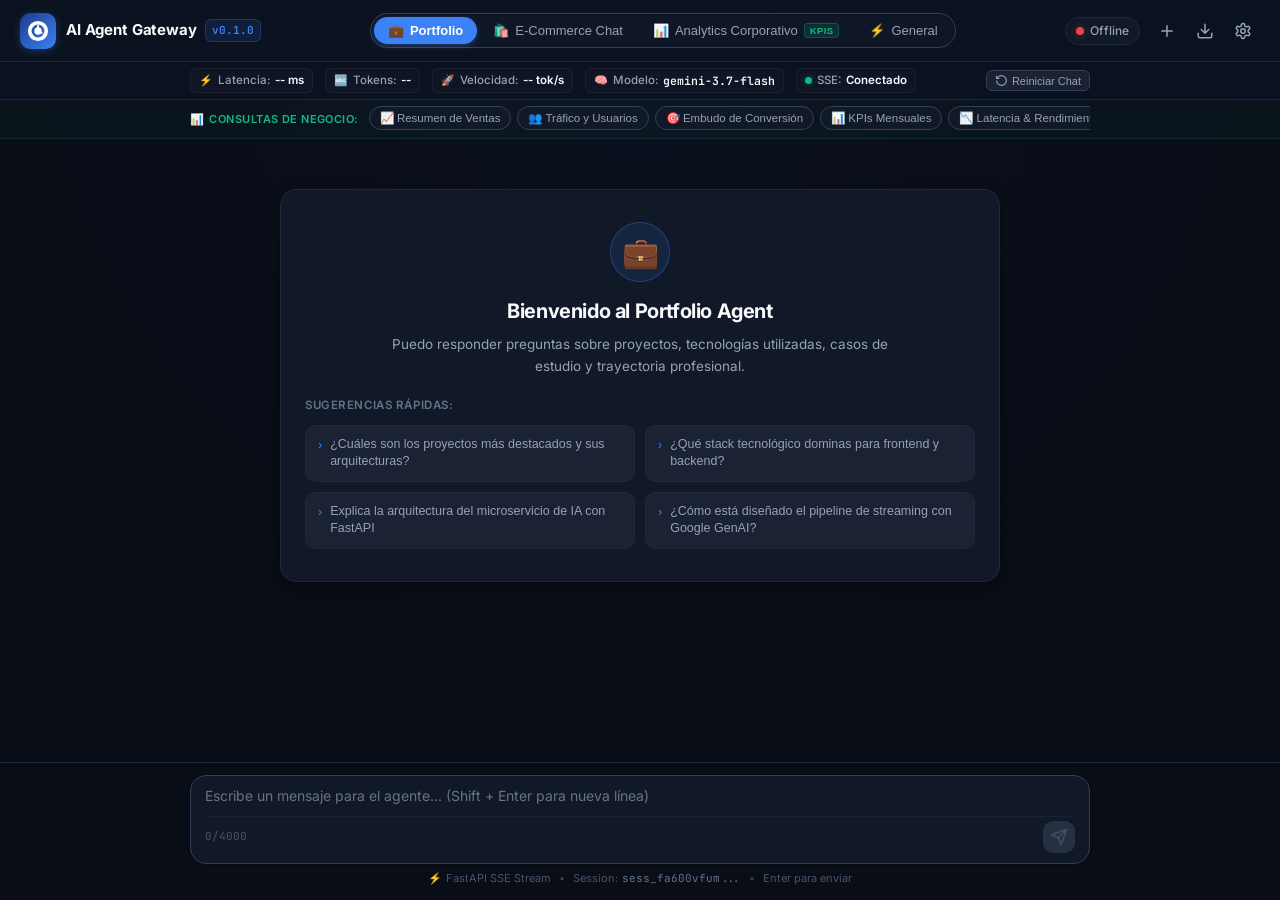
<file: frontend/index.html>
<!DOCTYPE html>
<html lang="es">
<head>
  <meta charset="UTF-8">
  <meta name="viewport" content="width=device-width, initial-scale=1.0">
  <meta name="description" content="Interfaz moderna para el Chatbot de IA y Gateway Multi-Agente con streaming en tiempo real y módulo de Analytics Corporativo.">
  <title>AI Agent Gateway | Chatbot & Analytics</title>
  
  <!-- Google Fonts: Inter & JetBrains Mono -->
  <link rel="preconnect" href="https://fonts.googleapis.com">
  <link rel="preconnect" href="https://fonts.gstatic.com" crossorigin>
  <link href="https://fonts.googleapis.com/css2?family=Inter:wght@300;400;500;600;700&family=JetBrains+Mono:wght@400;500;600&display=swap" rel="stylesheet">
  
  <!-- Main Stylesheet -->
  <link rel="stylesheet" href="styles.css">
</head>
<body>
  <div class="app-container" id="app">
    
    <!-- Top Navigation Header with Tabs -->
    <header class="app-header" id="app-header">
      <div class="header-left">
        <div class="brand">
          <div class="brand-icon">
            <svg viewBox="0 0 24 24" width="22" height="22" fill="none" stroke="currentColor" stroke-width="2" stroke-linecap="round" stroke-linejoin="round">
              <path d="M12 2a10 10 0 1 0 10 10A10 10 0 0 0 12 2zm0 18a8 8 0 1 1 8-8 8 8 0 0 1-8 8z"/>
              <path d="M12 6v6l4 2"/>
              <circle cx="12" cy="12" r="3" fill="currentColor"/>
            </svg>
          </div>
          <div class="brand-info">
            <h1 class="brand-title">AI Agent Gateway</h1>
            <span class="brand-badge" id="service-version">v0.1.0</span>
          </div>
        </div>
      </div>

      <!-- Center: Dedicated Navigation Tabs for Specialized Chats -->
      <div class="header-center">
        <nav class="nav-tabs" id="nav-tabs" role="tablist" aria-label="Selector de Agentes y Chats">
          <button type="button" class="nav-tab active" data-agent="portfolio" role="tab" aria-selected="true" id="tab-portfolio">
            <span class="nav-tab-icon">💼</span>
            <span class="nav-tab-text">Portfolio</span>
          </button>
          
          <button type="button" class="nav-tab" data-agent="ecommerce" role="tab" aria-selected="false" id="tab-ecommerce">
            <span class="nav-tab-icon">🛍️</span>
            <span class="nav-tab-text">E-Commerce Chat</span>
          </button>
          
          <button type="button" class="nav-tab nav-tab-analytics" data-agent="analytics" role="tab" aria-selected="false" id="tab-analytics">
            <span class="nav-tab-icon">📊</span>
            <span class="nav-tab-text">Analytics Corporativo</span>
            <span class="tab-badge-highlight">KPIs</span>
          </button>
          
          <button type="button" class="nav-tab" data-agent="general" role="tab" aria-selected="false" id="tab-general">
            <span class="nav-tab-icon">⚡</span>
            <span class="nav-tab-text">General</span>
          </button>
        </nav>

        <!-- Mobile / Fallback Dropdown Selector -->
        <div class="agent-selector-wrapper mobile-only">
          <div class="custom-select" id="agent-select-container">
            <div class="select-trigger" id="agent-trigger" tabindex="0" role="combobox" aria-haspopup="listbox" aria-expanded="false">
              <span class="agent-icon-badge" id="active-agent-icon">💼</span>
              <div class="select-text">
                <span class="agent-name" id="active-agent-name">Portfolio Agent</span>
                <span class="agent-role" id="active-agent-desc">Proyectos y Servicios</span>
              </div>
              <svg class="chevron-icon" viewBox="0 0 24 24" width="16" height="16" fill="none" stroke="currentColor" stroke-width="2">
                <path d="m6 9 6 6 6-6"/>
              </svg>
            </div>
            <div class="select-options" id="agent-options" role="listbox">
              <div class="option-item active" data-agent="portfolio" role="option" aria-selected="true">
                <span class="option-icon">💼</span>
                <div class="option-content">
                  <span class="option-title">Portfolio Agent</span>
                  <span class="option-desc">Experiencia profesional, CV y proyectos</span>
                </div>
              </div>
              <div class="option-item" data-agent="ecommerce" role="option" aria-selected="false">
                <span class="option-icon">🛍️</span>
                <div class="option-content">
                  <span class="option-title">E-commerce Agent</span>
                  <span class="option-desc">Catálogo de productos, cotizaciones y pedidos</span>
                </div>
              </div>
              <div class="option-item" data-agent="analytics" role="option" aria-selected="false">
                <span class="option-icon">📊</span>
                <div class="option-content">
                  <span class="option-title">Analytics Agent</span>
                  <span class="option-desc">Métricas corporativas, KPIs e informes</span>
                </div>
              </div>
              <div class="option-item" data-agent="general" role="option" aria-selected="false">
                <span class="option-icon">⚡</span>
                <div class="option-content">
                  <span class="option-title">General Assistant</span>
                  <span class="option-desc">Orquestador general y consultas abiertas</span>
                </div>
              </div>
            </div>
          </div>
        </div>
      </div>

      <!-- Right: Connection Status & Global Actions -->
      <div class="header-right">
        <!-- Live Connection Status Badge -->
        <div class="status-badge" id="connection-status-badge" title="Estado de conexión con el backend de FastAPI">
          <span class="status-dot status-checking" id="status-dot"></span>
          <span class="status-label" id="status-label">Conectando...</span>
        </div>

        <!-- Action Buttons -->
        <div class="header-actions">
          <button type="button" class="btn-icon" id="btn-new-chat" title="Nueva Conversación / Reiniciar Sesión" aria-label="Iniciar nueva conversación">
            <svg viewBox="0 0 24 24" width="18" height="18" fill="none" stroke="currentColor" stroke-width="2" stroke-linecap="round" stroke-linejoin="round">
              <path d="M12 5v14M5 12h14"/>
            </svg>
            <span class="btn-tooltip">Nuevo Chat</span>
          </button>
          
          <button type="button" class="btn-icon" id="btn-export-chat" title="Exportar Conversación" aria-label="Exportar conversación">
            <svg viewBox="0 0 24 24" width="18" height="18" fill="none" stroke="currentColor" stroke-width="2" stroke-linecap="round" stroke-linejoin="round">
              <path d="M21 15v4a2 2 0 0 1-2 2H5a2 2 0 0 1-2-2v-4M7 10l5 5 5-5M12 15V3"/>
            </svg>
            <span class="btn-tooltip">Exportar</span>
          </button>

          <button type="button" class="btn-icon" id="btn-open-settings" title="Configuración del Gateway" aria-label="Abrir configuración">
            <svg viewBox="0 0 24 24" width="18" height="18" fill="none" stroke="currentColor" stroke-width="2" stroke-linecap="round" stroke-linejoin="round">
              <path d="M12.22 2h-.44a2 2 0 0 0-2 2v.18a2 2 0 0 1-1 1.73l-.43.25a2 2 0 0 1-2 0l-.15-.08a2 2 0 0 0-2.73.73l-.22.38a2 2 0 0 0 .73 2.73l.15.1a2 2 0 0 1 1 1.72v.51a2 2 0 0 1-1 1.74l-.15.09a2 2 0 0 0-.73 2.73l.22.38a2 2 0 0 0 2.73.73l.15-.08a2 2 0 0 1 2 0l.43.25a2 2 0 0 1 1 1.73V20a2 2 0 0 0 2 2h.44a2 2 0 0 0 2-2v-.18a2 2 0 0 1 1-1.73l.43-.25a2 2 0 0 1 2 0l.15.08a2 2 0 0 0 2.73-.73l.22-.39a2 2 0 0 0-.73-2.73l-.15-.08a2 2 0 0 1-1-1.74v-.5a2 2 0 0 1 1-1.74l.15-.09a2 2 0 0 0 .73-2.73l-.22-.38a2 2 0 0 0-2.73-.73l-.15.08a2 2 0 0 1-2 0l-.43-.25a2 2 0 0 1-1-1.73V4a2 2 0 0 0-2-2z"/>
              <circle cx="12" cy="12" r="3"/>
            </svg>
            <span class="btn-tooltip">Ajustes</span>
          </button>
        </div>
      </div>
    </header>

    <!-- Subheader: Live Performance Metrics & Quick Analytics Bar -->
    <div class="metrics-bar" id="metrics-bar">
      <div class="metrics-container">
        <!-- Live Performance Indicators -->
        <div class="metrics-group">
          <div class="metric-chip" id="chip-latency" title="Latencia / Tiempo de respuesta TTFT">
            <span class="metric-icon">⚡</span>
            <span class="metric-title">Latencia:</span>
            <span class="metric-value" id="metric-latency">-- ms</span>
          </div>

          <div class="metric-chip" id="chip-tokens" title="Tokens acumulados en la respuesta">
            <span class="metric-icon">🔤</span>
            <span class="metric-title">Tokens:</span>
            <span class="metric-value" id="metric-tokens">--</span>
          </div>

          <div class="metric-chip" id="chip-speed" title="Velocidad de generación de tokens">
            <span class="metric-icon">🚀</span>
            <span class="metric-title">Velocidad:</span>
            <span class="metric-value" id="metric-speed">-- tok/s</span>
          </div>

          <div class="metric-chip" id="chip-model" title="Modelo de inferencia activo">
            <span class="metric-icon">🧠</span>
            <span class="metric-title">Modelo:</span>
            <span class="metric-value font-mono" id="metric-model">gemini-3.7-flash</span>
          </div>

          <div class="metric-chip" id="chip-stream-status" title="Estado de transmisión SSE en tiempo real">
            <span class="sse-pulse-dot" id="sse-pulse-dot"></span>
            <span class="metric-title">SSE:</span>
            <span class="metric-value" id="metric-sse-status">Conectado</span>
          </div>
        </div>

        <!-- Quick Conversation Actions -->
        <div class="metrics-actions">
          <button type="button" class="btn-metrics-action" id="btn-quick-reset" title="Reiniciar sesión y limpiar conversación">
            <svg viewBox="0 0 24 24" width="13" height="13" fill="none" stroke="currentColor" stroke-width="2">
              <path d="M3 12a9 9 0 1 0 9-9 9.75 9.75 0 0 0-6.74 2.74L3 8"/>
              <path d="M3 3v5h5"/>
            </svg>
            <span>Reiniciar Chat</span>
          </button>
        </div>
      </div>
    </div>

    <!-- Analytics Corporativo Quick Actions Bar (Contextual) -->
    <div class="analytics-quick-strip" id="analytics-quick-strip">
      <div class="quick-strip-container">
        <span class="quick-strip-label">
          <span class="pulse-icon">📊</span>
          <span>Consultas de Negocio:</span>
        </span>
        <div class="quick-chips-row" id="quick-analytics-chips">
          <button type="button" class="analytics-pill" data-prompt="Genera un resumen ejecutivo de ventas, ingresos totales y productos más vendidos del último trimestre en formato tabla.">
            📈 Resumen de Ventas
          </button>
          <button type="button" class="analytics-pill" data-prompt="Muestra el desglose de tráfico web, usuarios activos diarios (DAU), mensuales (MAU) y duración promedio de sesión en una tabla de KPIs.">
            👥 Tráfico y Usuarios
          </button>
          <button type="button" class="analytics-pill" data-prompt="Analiza el embudo de conversión paso a paso (Visitas -> Registro -> Carrito -> Compra) con tasas de abandono y oportunidades de mejora.">
            🎯 Embudo de Conversión
          </button>
          <button type="button" class="analytics-pill" data-prompt="Genera una tabla comparativa con los KPIs mensuales clave: MRR, CAC, LTV, Churn Rate y Tasa de Retención con variaciones porcentuales.">
            📊 KPIs Mensuales
          </button>
          <button type="button" class="analytics-pill" data-prompt="Muestra un informe de latencia de API (p50, p95, p99), tiempo de respuesta TTFT y tasa de aciertos de caché en Redis del microservicio.">
            📉 Latencia & Rendimiento
          </button>
          <button type="button" class="analytics-pill" data-prompt="Calcula el Retorno de Inversión (ROI) y Costo por Adquisición (CPA) detallado por canal publicitario en una tabla estructurada.">
            💰 ROI & Inversión
          </button>
        </div>
      </div>
    </div>

    <!-- Main Chat Workspace -->
    <main class="chat-main">
      <div class="chat-scroll-container" id="chat-scroll-container">
        
        <!-- Welcome Screen (Shown when no messages) -->
        <section class="welcome-screen" id="welcome-screen">
          <div class="welcome-card">
            <div class="welcome-avatar" id="welcome-avatar">💼</div>
            <h2 class="welcome-title" id="welcome-title">Bienvenido al Portfolio Agent</h2>
            <p class="welcome-subtitle" id="welcome-subtitle">
              Puedo responder preguntas sobre proyectos, tecnologías utilizadas, stack de desarrollo y casos de estudio.
            </p>
            
            <div class="prompt-starters">
              <span class="starters-label">Sugerencias rápidas:</span>
              <div class="starters-grid" id="starters-grid">
                <!-- Injected via JavaScript based on selected agent -->
              </div>
            </div>
          </div>
        </section>

        <!-- Messages Feed Container -->
        <section class="messages-container" id="messages-container" aria-live="polite">
          <!-- Chat messages rendered dynamically here -->
        </section>

        <!-- Streaming / Typing Indicator (Floating or inline) -->
        <div class="typing-indicator-container hidden" id="typing-indicator">
          <div class="assistant-avatar small" id="typing-avatar">💼</div>
          <div class="typing-bubble">
            <span class="typing-dot"></span>
            <span class="typing-dot"></span>
            <span class="typing-dot"></span>
            <span class="typing-text">Generando respuesta en tiempo real...</span>
          </div>
        </div>

        <div id="scroll-anchor"></div>
      </div>

      <!-- Floating Scroll-To-Bottom Button -->
      <button type="button" class="btn-scroll-bottom hidden" id="btn-scroll-bottom" aria-label="Ir al último mensaje">
        <svg viewBox="0 0 24 24" width="18" height="18" fill="none" stroke="currentColor" stroke-width="2">
          <path d="M12 5v14M19 12l-7 7-7-7"/>
        </svg>
      </button>

      <!-- Bottom Chat Input Bar -->
      <footer class="chat-footer">
        <div class="input-container">
          <form class="chat-form" id="chat-form" onsubmit="return false;">
            <div class="input-box-wrapper">
              <label for="message-input" class="sr-only">Escribe tu mensaje</label>
              <textarea
                id="message-input"
                name="message"
                class="message-textarea"
                placeholder="Escribe un mensaje para el agente... (Shift + Enter para nueva línea)"
                rows="1"
                maxlength="4000"
                autocomplete="off"
                spellcheck="true"
              ></textarea>
              
              <div class="input-actions-inside">
                <!-- Character counter -->
                <span class="char-counter" id="char-counter">0/4000</span>
                
                <!-- Abort Streaming Button (Visible only during stream) -->
                <button type="button" class="btn-abort hidden" id="btn-abort-stream" title="Detener generación" aria-label="Detener streaming">
                  <svg viewBox="0 0 24 24" width="16" height="16" fill="currentColor">
                    <rect x="6" y="6" width="12" height="12" rx="2"/>
                  </svg>
                  <span class="abort-label">Detener</span>
                </button>

                <!-- Send Button -->
                <button type="submit" class="btn-send" id="btn-send" title="Enviar mensaje (Enter)" aria-label="Enviar mensaje" disabled>
                  <svg class="send-icon" viewBox="0 0 24 24" width="18" height="18" fill="none" stroke="currentColor" stroke-width="2" stroke-linecap="round" stroke-linejoin="round">
                    <path d="m22 2-7 20-4-9-9-4Z"/>
                    <path d="M22 2 11 13"/>
                  </svg>
                </button>
              </div>
            </div>
          </form>

          <div class="footer-meta">
            <span class="meta-item">
              <span class="meta-icon">⚡</span>
              <span>FastAPI SSE Stream</span>
            </span>
            <span class="meta-separator">•</span>
            <span class="meta-item session-id-display" id="footer-session-id" title="Haz clic para copiar Session ID">
              Session: <code id="session-display">sess_loading</code>
            </span>
            <span class="meta-separator">•</span>
            <span class="meta-item">Enter para enviar</span>
          </div>
        </div>
      </footer>
    </main>

    <!-- Settings & Configuration Modal -->
    <div class="modal-overlay hidden" id="settings-modal" role="dialog" aria-modal="true" aria-labelledby="settings-title">
      <div class="modal-card">
        <div class="modal-header">
          <div class="modal-header-title">
            <svg viewBox="0 0 24 24" width="20" height="20" fill="none" stroke="currentColor" stroke-width="2">
              <circle cx="12" cy="12" r="3"/>
              <path d="M19.4 15a1.65 1.65 0 0 0 .33 1.82l.06.06a2 2 0 0 1 0 2.83 2 2 0 0 1-2.83 0l-.06-.06a1.65 1.65 0 0 0-1.82-.33 1.65 1.65 0 0 0-1 1.51V21a2 2 0 0 1-2 2 2 2 0 0 1-2-2v-.09A1.65 1.65 0 0 0 9 19.4a1.65 1.65 0 0 0-1.82.33l-.06.06a2 2 0 0 1-2.83 0 2 2 0 0 1 0-2.83l.06-.06a1.65 1.65 0 0 0 .33-1.82 1.65 1.65 0 0 0-1.51-1H3a2 2 0 0 1-2-2 2 2 0 0 1 2-2h.09A1.65 1.65 0 0 0 4.6 9a1.65 1.65 0 0 0-.33-1.82l-.06-.06a2 2 0 0 1 0-2.83 2 2 0 0 1 2.83 0l.06.06a1.65 1.65 0 0 0 1.82.33H9a1.65 1.65 0 0 0 1-1.51V3a2 2 0 0 1 2-2 2 2 0 0 1 2 2v.09a1.65 1.65 0 0 0 1 1.51 1.65 1.65 0 0 0 1.82-.33l.06-.06a2 2 0 0 1 2.83 0 2 2 0 0 1 0 2.83l-.06.06a1.65 1.65 0 0 0-.33 1.82V9a1.65 1.65 0 0 0 1.51 1H21a2 2 0 0 1 2 2 2 2 0 0 1-2 2h-.09a1.65 1.65 0 0 0-1.51 1z"/>
            </svg>
            <h3 id="settings-title">Configuración del Gateway</h3>
          </div>
          <button type="button" class="btn-close-modal" id="btn-close-settings" aria-label="Cerrar modal">&times;</button>
        </div>

        <div class="modal-body">
          <div class="form-group">
            <label for="input-api-url" class="form-label">
              <span>URL Base de FastAPI Backend</span>
              <span class="badge-optional">Requerido</span>
            </label>
            <div class="input-with-button">
              <input type="url" id="input-api-url" class="form-input" placeholder="http://localhost:8000" value="http://localhost:8000">
              <button type="button" class="btn-secondary" id="btn-test-connection">Test Ping</button>
            </div>
            <span class="form-hint">Endpoints: <code>/api/v1/chat/stream</code> y <code>/health</code></span>
          </div>

          <div class="form-group">
            <label class="form-label">Modo de Comunicación</label>
            <div class="radio-group">
              <label class="radio-option">
                <input type="radio" name="stream_mode" value="sse" checked>
                <div class="radio-card">
                  <div class="radio-title">Server-Sent Events (SSE Stream)</div>
                  <div class="radio-desc">Streaming token por token en tiempo real con menor latencia percibida.</div>
                </div>
              </label>
              <label class="radio-option">
                <input type="radio" name="stream_mode" value="sync">
                <div class="radio-card">
                  <div class="radio-title">Standard POST (JSON Sync)</div>
                  <div class="radio-desc">Espera la respuesta completa procesada antes de renderizar.</div>
                </div>
              </label>
            </div>
          </div>

          <div class="form-group">
            <label class="form-label">
              <span>Identificador de Sesión (`session_id`)</span>
            </label>
            <div class="session-manager-row">
              <input type="text" id="input-session-id" class="form-input" readonly>
              <button type="button" class="btn-secondary" id="btn-copy-session" title="Copiar Session ID">Copiar</button>
              <button type="button" class="btn-secondary" id="btn-regen-session" title="Generar Nuevo Session ID">Nuevo</button>
            </div>
            <span class="form-hint">Mantiene el historial de contexto en la memoria distribuida de Redis.</span>
          </div>

          <div class="form-group">
            <label class="form-label">Almacenamiento Local</label>
            <div class="danger-zone">
              <div class="danger-info">
                <div class="danger-title">Limpiar Historial Local</div>
                <div class="danger-desc">Elimina los mensajes almacenados en este navegador.</div>
              </div>
              <button type="button" class="btn-danger" id="btn-clear-local-storage">Borrar Todo</button>
            </div>
          </div>
        </div>

        <div class="modal-footer">
          <button type="button" class="btn-secondary" id="btn-cancel-settings">Cancelar</button>
          <button type="button" class="btn-primary" id="btn-save-settings">Guardar Cambios</button>
        </div>
      </div>
    </div>

    <!-- Confirm Clear Modal -->
    <div class="modal-overlay hidden" id="confirm-modal" role="dialog" aria-modal="true">
      <div class="modal-card modal-card-sm">
        <div class="modal-header">
          <h3 class="modal-header-title">¿Reiniciar Conversación?</h3>
          <button type="button" class="btn-close-modal" id="btn-close-confirm">&times;</button>
        </div>
        <div class="modal-body">
          <p class="modal-text">Esto limpiará la vista actual y generará una nueva sesión en el Gateway de IA.</p>
        </div>
        <div class="modal-footer">
          <button type="button" class="btn-secondary" id="btn-cancel-confirm">Cancelar</button>
          <button type="button" class="btn-danger" id="btn-confirm-clear">Sí, Reiniciar</button>
        </div>
      </div>
    </div>

    <!-- Toast Notifications Container -->
    <div class="toast-container" id="toast-container" aria-live="assertive"></div>

  </div>

  <!-- Main Application Script -->
  <script src="app.js"></script>
</body>
</html>
</file>
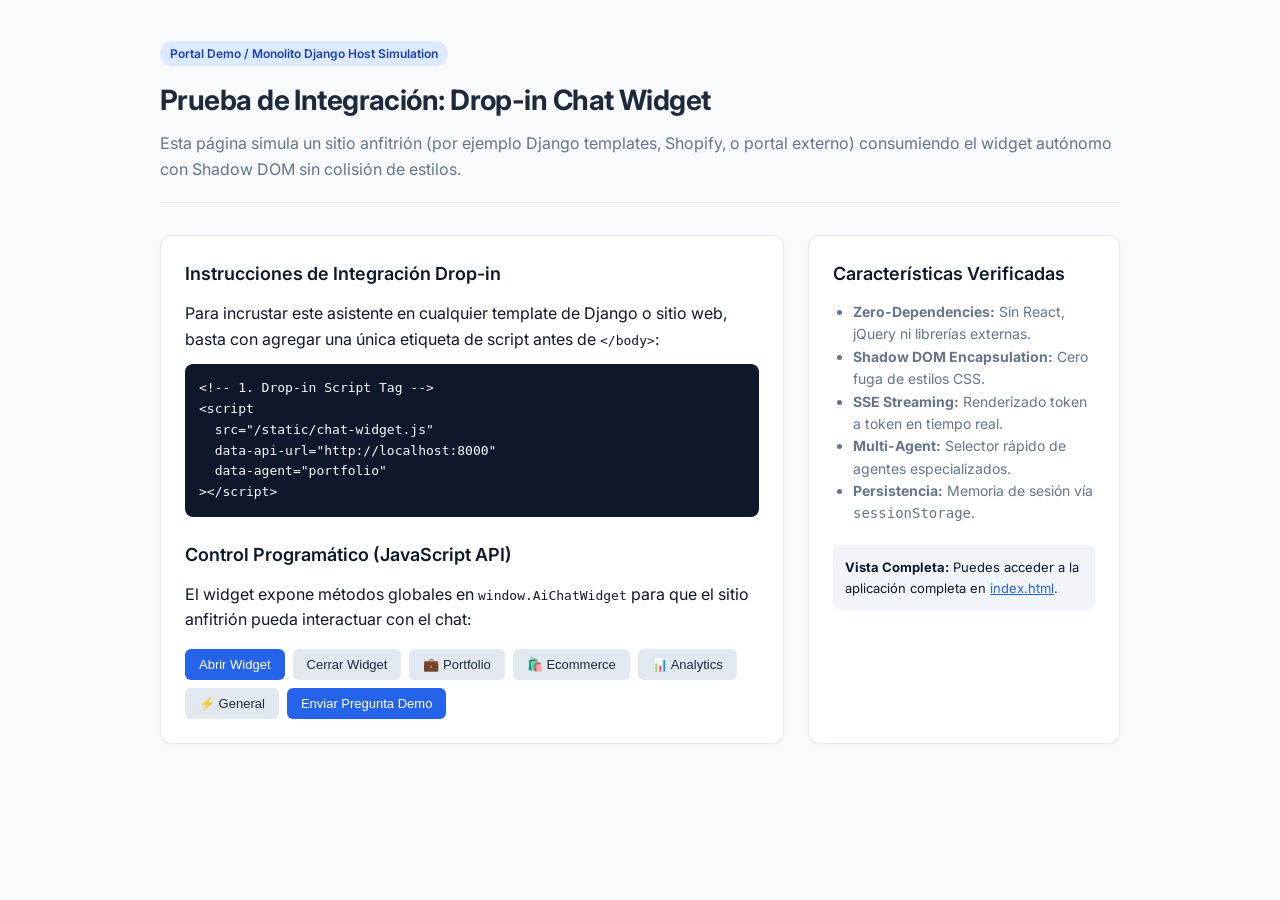
<file: frontend/demo.html>
<!DOCTYPE html>
<html lang="es">
<head>
  <meta charset="UTF-8">
  <meta name="viewport" content="width=device-width, initial-scale=1.0">
  <title>Host Portal Demo | Drop-in AI Chat Widget</title>
  
  <!-- Fonts -->
  <link rel="preconnect" href="https://fonts.googleapis.com">
  <link rel="preconnect" href="https://fonts.gstatic.com" crossorigin>
  <link href="https://fonts.googleapis.com/css2?family=Inter:wght@300;400;500;600;700&family=JetBrains+Mono:wght@400;500&display=swap" rel="stylesheet">

  <style>
    :root {
      --host-bg: #f8fafc;
      --host-card: #ffffff;
      --host-border: #e2e8f0;
      --host-text: #0f172a;
      --host-text-muted: #64748b;
      --host-primary: #2563eb;
    }

    * {
      box-sizing: border-box;
      margin: 0;
      padding: 0;
    }

    body {
      font-family: 'Inter', sans-serif;
      background-color: var(--host-bg);
      color: var(--host-text);
      line-height: 1.6;
      padding: 40px 20px;
    }

    .container {
      max-width: 960px;
      margin: 0 auto;
    }

    header {
      margin-bottom: 32px;
      border-bottom: 1px solid var(--host-border);
      padding-bottom: 20px;
    }

    h1 {
      font-size: 28px;
      font-weight: 700;
      letter-spacing: -0.02em;
      color: #1e293b;
      margin-bottom: 8px;
    }

    .badge {
      display: inline-block;
      background-color: #dbeafe;
      color: #1e40af;
      font-size: 12px;
      font-weight: 600;
      padding: 3px 10px;
      border-radius: 9999px;
      margin-bottom: 12px;
    }

    p.lead {
      font-size: 16px;
      color: var(--host-text-muted);
    }

    .grid {
      display: grid;
      grid-template-columns: 2fr 1fr;
      gap: 24px;
      margin-top: 24px;
    }

    .card {
      background-color: var(--host-card);
      border: 1px solid var(--host-border);
      border-radius: 12px;
      padding: 24px;
      box-shadow: 0 1px 3px rgba(0,0,0,0.05);
    }

    h2 {
      font-size: 18px;
      font-weight: 600;
      margin-bottom: 12px;
    }

    pre {
      background-color: #0f172a;
      color: #f8fafc;
      padding: 14px;
      border-radius: 8px;
      font-family: 'JetBrains Mono', monospace;
      font-size: 13px;
      overflow-x: auto;
      margin: 12px 0;
    }

    .btn-group {
      display: flex;
      flex-wrap: wrap;
      gap: 8px;
      margin-top: 16px;
    }

    button.api-btn {
      background-color: var(--host-primary);
      color: #ffffff;
      border: none;
      border-radius: 6px;
      padding: 8px 14px;
      font-size: 13px;
      font-weight: 500;
      cursor: pointer;
      transition: background-color 0.15s;
    }

    button.api-btn:hover {
      background-color: #1d4ed8;
    }

    button.api-btn.secondary {
      background-color: #e2e8f0;
      color: #1e293b;
    }

    button.api-btn.secondary:hover {
      background-color: #cbd5e1;
    }

    @media (max-width: 768px) {
      .grid {
        grid-template-columns: 1fr;
      }
    }
  </style>
</head>
<body>

  <div class="container">
    <header>
      <span class="badge">Portal Demo / Monolito Django Host Simulation</span>
      <h1>Prueba de Integración: Drop-in Chat Widget</h1>
      <p class="lead">Esta página simula un sitio anfitrión (por ejemplo Django templates, Shopify, o portal externo) consumiendo el widget autónomo con Shadow DOM sin colisión de estilos.</p>
    </header>

    <div class="grid">
      <main class="card">
        <h2>Instrucciones de Integración Drop-in</h2>
        <p>Para incrustar este asistente en cualquier template de Django o sitio web, basta con agregar una única etiqueta de script antes de <code>&lt;/body&gt;</code>:</p>

        <pre><code>&lt;!-- 1. Drop-in Script Tag --&gt;
&lt;script 
  src="/static/chat-widget.js" 
  data-api-url="http://localhost:8000"
  data-agent="portfolio"
&gt;&lt;/script&gt;</code></pre>

        <h2 style="margin-top: 24px;">Control Programático (JavaScript API)</h2>
        <p>El widget expone métodos globales en <code>window.AiChatWidget</code> para que el sitio anfitrión pueda interactuar con el chat:</p>

        <div class="btn-group">
          <button class="api-btn" onclick="window.AiChatWidget.open()">Abrir Widget</button>
          <button class="api-btn secondary" onclick="window.AiChatWidget.close()">Cerrar Widget</button>
          <button class="api-btn secondary" onclick="window.AiChatWidget.setAgent('portfolio')">💼 Portfolio</button>
          <button class="api-btn secondary" onclick="window.AiChatWidget.setAgent('ecommerce')">🛍️ Ecommerce</button>
          <button class="api-btn secondary" onclick="window.AiChatWidget.setAgent('analytics')">📊 Analytics</button>
          <button class="api-btn secondary" onclick="window.AiChatWidget.setAgent('general')">⚡ General</button>
          <button class="api-btn" onclick="window.AiChatWidget.sendMessage('Hola, ¿podrías darme un resumen de tus capacidades?')">Enviar Pregunta Demo</button>
        </div>
      </main>

      <aside class="card">
        <h2>Características Verificadas</h2>
        <ul style="margin-left: 20px; color: var(--host-text-muted); font-size: 14px;">
          <li><strong>Zero-Dependencies:</strong> Sin React, jQuery ni librerías externas.</li>
          <li><strong>Shadow DOM Encapsulation:</strong> Cero fuga de estilos CSS.</li>
          <li><strong>SSE Streaming:</strong> Renderizado token a token en tiempo real.</li>
          <li><strong>Multi-Agent:</strong> Selector rápido de agentes especializados.</li>
          <li><strong>Persistencia:</strong> Memoria de sesión vía <code>sessionStorage</code>.</li>
        </ul>

        <div style="margin-top: 20px; padding: 12px; background: #f1f5f9; border-radius: 8px; font-size: 13px;">
          <strong>Vista Completa:</strong> Puedes acceder a la aplicación completa en <a href="index.html" style="color: var(--host-primary);">index.html</a>.
        </div>
      </aside>
    </div>
  </div>

  <!-- Embed Drop-in AI Chat Widget -->
  <script src="chat-widget.js" data-api-url="http://localhost:8000" data-agent="portfolio"></script>

</body>
</html>
</file>
<file: frontend/styles.css>
/* ==========================================================================
   AI Agent Gateway - Modern Chatbot & Corporate Analytics UI Stylesheet
   Design System: Refined Dark Theme / Precision Slate & Analytics Palette
   ========================================================================== */

/* --- 1. CSS Custom Properties / Tokens --- */
:root {
  /* Surface & Background Colors */
  --bg-app: #090d16;
  --bg-header: rgba(13, 19, 33, 0.90);
  --bg-metrics-bar: #0b1120;
  --bg-card: #111827;
  --bg-card-hover: #172033;
  --bg-card-secondary: #1a2234;
  --bg-input: #111827;
  --bg-input-focus: #151d30;
  --bg-dropdown: #111827;
  --bg-code-header: #0d121d;
  --bg-code-body: #080c14;
  --bg-table-header: #141c2e;
  --bg-table-row-even: rgba(255, 255, 255, 0.015);
  --bg-table-row-hover: rgba(59, 130, 246, 0.06);
  
  /* Message Bubble Colors */
  --bubble-user-bg: #1e3a8a;
  --bubble-user-text: #f8fafc;
  --bubble-ai-bg: #131b2e;
  --bubble-ai-text: #e2e8f0;
  --bubble-system-bg: #1e293b;
  --bubble-system-text: #94a3b8;

  /* Accent & Interactive Colors */
  --accent-primary: #3b82f6;
  --accent-hover: #2563eb;
  --accent-glow: rgba(59, 130, 246, 0.25);
  --accent-subtle: rgba(59, 130, 246, 0.12);
  --accent-analytics: #10b981;
  --accent-analytics-subtle: rgba(16, 185, 129, 0.15);

  /* Status Colors */
  --status-online: #10b981;
  --status-online-glow: rgba(16, 185, 129, 0.4);
  --status-checking: #f59e0b;
  --status-checking-glow: rgba(245, 158, 11, 0.35);
  --status-error: #ef4444;
  --status-error-glow: rgba(239, 68, 68, 0.35);

  /* Functional Alert Colors */
  --danger: #ef4444;
  --danger-hover: #dc2626;
  --danger-bg: rgba(239, 68, 68, 0.1);

  /* Text & Typography */
  --text-primary: #f8fafc;
  --text-secondary: #94a3b8;
  --text-muted: #64748b;
  --text-dim: #475569;
  
  /* Borders & Dividers */
  --border-subtle: #1e293b;
  --border-medium: #334155;
  --border-focus: #3b82f6;
  --border-bubble-ai: #1e293b;
  --border-table: #253349;

  /* Typography Fonts */
  --font-sans: 'Inter', -apple-system, BlinkMacSystemFont, 'Segoe UI', Roboto, Oxygen, Ubuntu, Cantarell, sans-serif;
  --font-mono: 'JetBrains Mono', Consolas, Monaco, 'Courier New', monospace;

  /* Shadows & Elevations */
  --shadow-sm: 0 1px 2px rgba(0, 0, 0, 0.3);
  --shadow-md: 0 4px 12px rgba(0, 0, 0, 0.4);
  --shadow-lg: 0 10px 25px rgba(0, 0, 0, 0.5);
  --shadow-dropdown: 0 12px 30px rgba(0, 0, 0, 0.6);

  /* Sizing & Transitions */
  --header-height: 62px;
  --metrics-height: 40px;
  --input-max-width: 900px;
  --transition-fast: 0.15s cubic-bezier(0.4, 0, 0.2, 1);
  --transition-normal: 0.25s cubic-bezier(0.4, 0, 0.2, 1);
  --radius-sm: 6px;
  --radius-md: 10px;
  --radius-lg: 16px;
  --radius-full: 9999px;
}

/* --- 2. Global Reset & Base Styles --- */
*, *::before, *::after {
  box-sizing: border-box;
  margin: 0;
  padding: 0;
}

html, body {
  height: 100%;
  width: 100%;
  overflow: hidden;
  background-color: var(--bg-app);
  color: var(--text-primary);
  font-family: var(--font-sans);
  font-size: 14.5px;
  line-height: 1.5;
  -webkit-font-smoothing: antialiased;
  -moz-osx-font-smoothing: grayscale;
}

/* Utilities */
.sr-only {
  position: absolute;
  width: 1px;
  height: 1px;
  padding: 0;
  margin: -1px;
  overflow: hidden;
  clip: rect(0, 0, 0, 0);
  white-space: nowrap;
  border-width: 0;
}

.font-mono {
  font-family: var(--font-mono) !important;
}

.hidden {
  display: none !important;
}

.mobile-only {
  display: none;
}

/* --- 3. App Layout Architecture --- */
.app-container {
  display: flex;
  flex-direction: column;
  height: 100vh;
  width: 100vw;
  background: radial-gradient(circle at 50% 0%, rgba(30, 58, 138, 0.08) 0%, transparent 60%),
              var(--bg-app);
}

/* --- 4. Top Navigation Header --- */
.app-header {
  height: var(--header-height);
  background-color: var(--bg-header);
  backdrop-filter: blur(14px);
  -webkit-backdrop-filter: blur(14px);
  border-bottom: 1px solid var(--border-subtle);
  display: flex;
  align-items: center;
  justify-content: space-between;
  padding: 0 20px;
  z-index: 50;
  flex-shrink: 0;
  gap: 16px;
}

.header-left {
  display: flex;
  align-items: center;
  flex-shrink: 0;
}

.brand {
  display: flex;
  align-items: center;
  gap: 10px;
  user-select: none;
}

.brand-icon {
  width: 36px;
  height: 36px;
  border-radius: var(--radius-md);
  background: linear-gradient(135deg, #1e3a8a 0%, #3b82f6 100%);
  display: flex;
  align-items: center;
  justify-content: center;
  color: #ffffff;
  box-shadow: 0 2px 8px rgba(59, 130, 246, 0.3);
}

.brand-info {
  display: flex;
  align-items: center;
  gap: 8px;
}

.brand-title {
  font-size: 15px;
  font-weight: 700;
  letter-spacing: -0.01em;
  color: var(--text-primary);
  white-space: nowrap;
}

.brand-badge {
  font-size: 11px;
  font-family: var(--font-mono);
  font-weight: 600;
  background-color: var(--accent-subtle);
  color: var(--accent-primary);
  padding: 2px 6px;
  border-radius: var(--radius-sm);
  border: 1px solid rgba(59, 130, 246, 0.25);
}

/* --- 5. Navigation Tabs in Header --- */
.header-center {
  display: flex;
  align-items: center;
  justify-content: center;
  flex: 1;
}

.nav-tabs {
  display: inline-flex;
  align-items: center;
  background-color: rgba(17, 24, 39, 0.8);
  border: 1px solid var(--border-medium);
  border-radius: var(--radius-full);
  padding: 3px;
  gap: 2px;
  box-shadow: inset 0 1px 2px rgba(0, 0, 0, 0.3);
}

.nav-tab {
  display: inline-flex;
  align-items: center;
  gap: 6px;
  background: transparent;
  border: none;
  color: var(--text-secondary);
  font-size: 13px;
  font-weight: 500;
  padding: 6px 14px;
  border-radius: var(--radius-full);
  cursor: pointer;
  transition: all var(--transition-fast);
  white-space: nowrap;
  user-select: none;
}

.nav-tab:hover {
  color: var(--text-primary);
  background-color: rgba(255, 255, 255, 0.05);
}

.nav-tab.active {
  background-color: var(--accent-primary);
  color: #ffffff;
  font-weight: 600;
  box-shadow: 0 2px 6px rgba(59, 130, 246, 0.35);
}

/* Analytics Tab Special Style */
.nav-tab-analytics {
  position: relative;
}

.nav-tab-analytics.active {
  background: linear-gradient(135deg, #059669 0%, #10b981 100%);
  box-shadow: 0 2px 8px rgba(16, 185, 129, 0.35);
}

.tab-badge-highlight {
  font-size: 9.5px;
  font-weight: 700;
  letter-spacing: 0.04em;
  text-transform: uppercase;
  background-color: rgba(255, 255, 255, 0.2);
  color: #ffffff;
  padding: 1px 5px;
  border-radius: 4px;
}

.nav-tab:not(.active) .tab-badge-highlight {
  background-color: var(--accent-analytics-subtle);
  color: var(--accent-analytics);
  border: 1px solid rgba(16, 185, 129, 0.3);
}

/* --- 6. Mobile Fallback Custom Dropdown --- */
.agent-selector-wrapper {
  position: relative;
}

.custom-select {
  position: relative;
}

.select-trigger {
  display: flex;
  align-items: center;
  gap: 8px;
  background-color: var(--bg-card);
  border: 1px solid var(--border-medium);
  border-radius: var(--radius-md);
  padding: 6px 12px;
  cursor: pointer;
  transition: all var(--transition-fast);
  user-select: none;
}

.select-options {
  position: absolute;
  top: calc(100% + 6px);
  left: 0;
  right: 0;
  min-width: 260px;
  background-color: var(--bg-dropdown);
  border: 1px solid var(--border-medium);
  border-radius: var(--radius-md);
  box-shadow: var(--shadow-dropdown);
  padding: 6px;
  display: none;
  z-index: 100;
}

.custom-select.open .select-options {
  display: block;
}

.option-item {
  display: flex;
  align-items: center;
  gap: 10px;
  padding: 8px 10px;
  border-radius: var(--radius-sm);
  cursor: pointer;
}

.option-item:hover { background-color: var(--bg-card-hover); }
.option-item.active { background-color: var(--accent-subtle); }

.option-content {
  display: flex;
  flex-direction: column;
}

.option-title { font-size: 13px; font-weight: 600; color: var(--text-primary); }
.option-desc { font-size: 11px; color: var(--text-secondary); }

/* --- 7. Header Right Actions --- */
.header-right {
  display: flex;
  align-items: center;
  gap: 10px;
  flex-shrink: 0;
}

.status-badge {
  display: inline-flex;
  align-items: center;
  gap: 6px;
  background-color: var(--bg-card);
  border: 1px solid var(--border-subtle);
  border-radius: var(--radius-full);
  padding: 4px 10px;
  font-size: 12px;
  font-weight: 500;
  color: var(--text-secondary);
}

.status-dot {
  width: 8px;
  height: 8px;
  border-radius: 50%;
  transition: all var(--transition-normal);
}

.status-dot.status-online {
  background-color: var(--status-online);
  box-shadow: 0 0 8px var(--status-online-glow);
}

.status-dot.status-checking {
  background-color: var(--status-checking);
  box-shadow: 0 0 8px var(--status-checking-glow);
  animation: pulseDot 1.4s infinite ease-in-out;
}

.status-dot.status-offline {
  background-color: var(--status-error);
  box-shadow: 0 0 8px var(--status-error-glow);
}

@keyframes pulseDot {
  0%, 100% { opacity: 1; transform: scale(1); }
  50% { opacity: 0.4; transform: scale(0.8); }
}

.header-actions {
  display: flex;
  align-items: center;
  gap: 4px;
}

.btn-icon {
  position: relative;
  width: 34px;
  height: 34px;
  border-radius: var(--radius-md);
  background-color: transparent;
  border: 1px solid transparent;
  color: var(--text-secondary);
  display: flex;
  align-items: center;
  justify-content: center;
  cursor: pointer;
  transition: all var(--transition-fast);
}

.btn-icon:hover {
  background-color: var(--bg-card-hover);
  color: var(--text-primary);
  border-color: var(--border-subtle);
}

.btn-tooltip {
  position: absolute;
  bottom: -28px;
  left: 50%;
  transform: translateX(-50%);
  background-color: #0f172a;
  color: #f8fafc;
  font-size: 11px;
  font-weight: 500;
  padding: 3px 8px;
  border-radius: 4px;
  white-space: nowrap;
  pointer-events: none;
  opacity: 0;
  transition: opacity var(--transition-fast);
  border: 1px solid var(--border-medium);
  box-shadow: var(--shadow-sm);
  z-index: 60;
}

.btn-icon:hover .btn-tooltip { opacity: 1; }

/* --- 8. Live Performance Metrics Bar --- */
.metrics-bar {
  background-color: var(--bg-metrics-bar);
  border-bottom: 1px solid var(--border-subtle);
  padding: 6px 20px;
  flex-shrink: 0;
  z-index: 45;
}

.metrics-container {
  display: flex;
  align-items: center;
  justify-content: space-between;
  max-width: var(--input-max-width);
  margin: 0 auto;
  gap: 12px;
  overflow-x: auto;
}

.metrics-group {
  display: flex;
  align-items: center;
  gap: 12px;
  flex-wrap: nowrap;
}

.metric-chip {
  display: inline-flex;
  align-items: center;
  gap: 5px;
  font-size: 11.5px;
  color: var(--text-muted);
  background-color: rgba(255, 255, 255, 0.02);
  border: 1px solid rgba(255, 255, 255, 0.05);
  border-radius: var(--radius-sm);
  padding: 3px 8px;
  white-space: nowrap;
}

.metric-icon {
  font-size: 11px;
}

.metric-title {
  color: var(--text-secondary);
  font-weight: 500;
}

.metric-value {
  color: var(--text-primary);
  font-weight: 600;
}

.sse-pulse-dot {
  width: 7px;
  height: 7px;
  border-radius: 50%;
  background-color: var(--status-online);
  box-shadow: 0 0 6px var(--status-online-glow);
  display: inline-block;
  animation: pulseLive 1.5s infinite;
}

@keyframes pulseLive {
  0%, 100% { opacity: 1; transform: scale(1); }
  50% { opacity: 0.4; transform: scale(0.85); }
}

.metrics-actions {
  display: flex;
  align-items: center;
  gap: 6px;
  flex-shrink: 0;
}

.btn-metrics-action {
  display: inline-flex;
  align-items: center;
  gap: 4px;
  background-color: var(--bg-card-secondary);
  border: 1px solid var(--border-medium);
  border-radius: var(--radius-sm);
  color: var(--text-secondary);
  font-size: 11px;
  font-weight: 500;
  padding: 3px 8px;
  cursor: pointer;
  transition: all var(--transition-fast);
  white-space: nowrap;
}

.btn-metrics-action:hover {
  background-color: var(--bg-card-hover);
  color: var(--text-primary);
  border-color: var(--accent-primary);
}

/* --- 9. Analytics Corporativo Quick Actions Strip --- */
.analytics-quick-strip {
  background-color: rgba(16, 185, 129, 0.04);
  border-bottom: 1px solid rgba(16, 185, 129, 0.15);
  padding: 6px 20px;
  flex-shrink: 0;
  z-index: 40;
  transition: all var(--transition-normal);
}

.quick-strip-container {
  display: flex;
  align-items: center;
  max-width: var(--input-max-width);
  margin: 0 auto;
  gap: 10px;
  overflow-x: auto;
}

.quick-strip-label {
  display: flex;
  align-items: center;
  gap: 5px;
  font-size: 11px;
  font-weight: 600;
  text-transform: uppercase;
  letter-spacing: 0.04em;
  color: var(--accent-analytics);
  white-space: nowrap;
  flex-shrink: 0;
}

.quick-chips-row {
  display: flex;
  align-items: center;
  gap: 6px;
  overflow-x: auto;
  padding-bottom: 2px;
}

.quick-chips-row::-webkit-scrollbar {
  height: 3px;
}
.quick-chips-row::-webkit-scrollbar-thumb {
  background: var(--border-medium);
  border-radius: 3px;
}

.analytics-pill {
  background-color: var(--bg-card);
  border: 1px solid var(--border-medium);
  border-radius: var(--radius-full);
  padding: 4px 10px;
  color: var(--text-secondary);
  font-size: 11.5px;
  font-weight: 500;
  cursor: pointer;
  white-space: nowrap;
  transition: all var(--transition-fast);
  display: flex;
  align-items: center;
  gap: 4px;
}

.analytics-pill:hover {
  background-color: var(--accent-analytics-subtle);
  border-color: var(--accent-analytics);
  color: #ffffff;
  transform: translateY(-1px);
}

/* --- 10. Main Chat Workspace --- */
.chat-main {
  display: flex;
  flex-direction: column;
  flex: 1;
  overflow: hidden;
  position: relative;
}

.chat-scroll-container {
  flex: 1;
  overflow-y: auto;
  overflow-x: hidden;
  padding: 20px 20px 30px;
  scroll-behavior: smooth;
}

/* Custom Sleek Scrollbars */
.chat-scroll-container::-webkit-scrollbar,
textarea::-webkit-scrollbar,
pre::-webkit-scrollbar,
.table-wrapper::-webkit-scrollbar {
  width: 6px;
  height: 6px;
}

.chat-scroll-container::-webkit-scrollbar-track,
textarea::-webkit-scrollbar-track,
pre::-webkit-scrollbar-track,
.table-wrapper::-webkit-scrollbar-track {
  background: transparent;
}

.chat-scroll-container::-webkit-scrollbar-thumb,
textarea::-webkit-scrollbar-thumb,
pre::-webkit-scrollbar-thumb,
.table-wrapper::-webkit-scrollbar-thumb {
  background: var(--border-medium);
  border-radius: 4px;
}

.chat-scroll-container::-webkit-scrollbar-thumb:hover,
textarea::-webkit-scrollbar-thumb:hover,
pre::-webkit-scrollbar-thumb:hover,
.table-wrapper::-webkit-scrollbar-thumb:hover {
  background: var(--text-muted);
}

/* --- 11. Welcome Hero Screen --- */
.welcome-screen {
  max-width: 720px;
  margin: 30px auto;
  text-align: center;
  animation: fadeIn 0.35s ease-out;
}

.welcome-card {
  background-color: var(--bg-card);
  border: 1px solid var(--border-subtle);
  border-radius: var(--radius-lg);
  padding: 32px 24px;
  box-shadow: var(--shadow-md);
}

.welcome-avatar {
  width: 60px;
  height: 60px;
  background-color: var(--accent-subtle);
  border: 1px solid rgba(59, 130, 246, 0.3);
  border-radius: 50%;
  font-size: 30px;
  display: flex;
  align-items: center;
  justify-content: center;
  margin: 0 auto 14px;
}

.welcome-title {
  font-size: 20px;
  font-weight: 700;
  letter-spacing: -0.02em;
  color: var(--text-primary);
  margin-bottom: 8px;
}

.welcome-subtitle {
  font-size: 13.5px;
  color: var(--text-secondary);
  line-height: 1.6;
  max-width: 540px;
  margin: 0 auto 20px;
}

.prompt-starters {
  display: flex;
  flex-direction: column;
  gap: 10px;
  text-align: left;
}

.starters-label {
  font-size: 11.5px;
  font-weight: 600;
  text-transform: uppercase;
  letter-spacing: 0.05em;
  color: var(--text-muted);
}

.starters-grid {
  display: grid;
  grid-template-columns: 1fr 1fr;
  gap: 10px;
}

.starter-chip {
  background-color: var(--bg-card-secondary);
  border: 1px solid var(--border-subtle);
  border-radius: var(--radius-md);
  padding: 10px 12px;
  color: var(--text-secondary);
  font-size: 12.5px;
  text-align: left;
  cursor: pointer;
  transition: all var(--transition-fast);
  display: flex;
  align-items: flex-start;
  gap: 8px;
  line-height: 1.4;
}

.starter-chip:hover {
  background-color: var(--bg-card-hover);
  border-color: var(--border-focus);
  color: var(--text-primary);
  transform: translateY(-1px);
  box-shadow: var(--shadow-sm);
}

.starter-chip-icon {
  color: var(--accent-primary);
  flex-shrink: 0;
  margin-top: 1px;
}

/* --- 12. Messages Feed & Bubbles --- */
.messages-container {
  max-width: var(--input-max-width);
  margin: 0 auto;
  display: flex;
  flex-direction: column;
  gap: 18px;
}

.message-row {
  display: flex;
  gap: 12px;
  width: 100%;
  animation: messageSlideIn 0.22s ease-out;
}

@keyframes messageSlideIn {
  from { opacity: 0; transform: translateY(6px); }
  to { opacity: 1; transform: translateY(0); }
}

/* User Message Row */
.message-row.user {
  justify-content: flex-end;
}

.message-row.user .message-bubble {
  background-color: var(--bubble-user-bg);
  color: var(--bubble-user-text);
  border-radius: var(--radius-lg) var(--radius-lg) 2px var(--radius-lg);
  max-width: 78%;
  padding: 12px 16px;
  box-shadow: var(--shadow-sm);
  border: 1px solid rgba(255, 255, 255, 0.08);
}

/* Assistant Message Row */
.message-row.assistant {
  justify-content: flex-start;
}

.message-avatar {
  width: 34px;
  height: 34px;
  border-radius: 50%;
  background-color: var(--bg-card-secondary);
  border: 1px solid var(--border-subtle);
  display: flex;
  align-items: center;
  justify-content: center;
  font-size: 16px;
  flex-shrink: 0;
  margin-top: 2px;
}

.message-avatar.user-avatar {
  background-color: var(--accent-primary);
  color: #ffffff;
  font-size: 13px;
  font-weight: 600;
}

.message-content-wrapper {
  display: flex;
  flex-direction: column;
  max-width: calc(100% - 46px);
  width: 100%;
}

.message-meta-header {
  display: flex;
  align-items: center;
  gap: 8px;
  margin-bottom: 4px;
  padding-left: 2px;
}

.agent-badge-label {
  font-size: 12px;
  font-weight: 600;
  color: var(--text-primary);
}

.message-timestamp {
  font-size: 11px;
  color: var(--text-muted);
}

.message-row.assistant .message-bubble {
  background-color: var(--bubble-ai-bg);
  color: var(--bubble-ai-text);
  border: 1px solid var(--border-bubble-ai);
  border-radius: 2px var(--radius-lg) var(--radius-lg) var(--radius-lg);
  padding: 14px 18px;
  box-shadow: var(--shadow-sm);
  width: 100%;
  word-break: break-word;
}

/* System Message Notice */
.message-row.system {
  justify-content: center;
  margin: 4px 0;
}

.message-row.system .message-bubble {
  background-color: var(--bubble-system-bg);
  color: var(--bubble-system-text);
  border: 1px solid var(--border-subtle);
  border-radius: var(--radius-full);
  padding: 5px 12px;
  font-size: 11.5px;
  font-weight: 500;
  display: flex;
  align-items: center;
  gap: 6px;
}

/* Streaming Active Cursor */
.streaming-cursor {
  display: inline-block;
  width: 6px;
  height: 14px;
  background-color: var(--accent-primary);
  margin-left: 3px;
  vertical-align: middle;
  animation: cursorBlink 0.8s infinite;
}

@keyframes cursorBlink {
  0%, 100% { opacity: 1; }
  50% { opacity: 0; }
}

/* Message Actions Toolbar */
.message-toolbar {
  display: flex;
  align-items: center;
  gap: 6px;
  margin-top: 6px;
  padding-left: 2px;
}

.btn-toolbar-action {
  display: inline-flex;
  align-items: center;
  gap: 4px;
  background: transparent;
  border: 1px solid transparent;
  border-radius: var(--radius-sm);
  color: var(--text-muted);
  font-size: 11px;
  padding: 3px 7px;
  cursor: pointer;
  transition: all var(--transition-fast);
}

.btn-toolbar-action:hover {
  background-color: var(--bg-card-secondary);
  color: var(--text-primary);
  border-color: var(--border-subtle);
}

.meta-stats {
  font-size: 11px;
  color: var(--text-dim);
  margin-left: auto;
  font-family: var(--font-mono);
}

/* --- 13. Markdown Typography & Enhanced Table Rendering --- */
.message-bubble p {
  margin-bottom: 10px;
  line-height: 1.6;
}

.message-bubble p:last-child {
  margin-bottom: 0;
}

.message-bubble h1, 
.message-bubble h2, 
.message-bubble h3 {
  color: var(--text-primary);
  font-weight: 600;
  margin-top: 14px;
  margin-bottom: 8px;
  line-height: 1.3;
}

.message-bubble h1 { font-size: 17px; }
.message-bubble h2 { font-size: 15px; }
.message-bubble h3 { font-size: 13.5px; }

.message-bubble ul, 
.message-bubble ol {
  margin: 6px 0 10px 20px;
  line-height: 1.6;
}

.message-bubble li {
  margin-bottom: 4px;
}

.message-bubble blockquote {
  border-left: 3px solid var(--accent-primary);
  background-color: var(--accent-subtle);
  padding: 8px 12px;
  margin: 10px 0;
  border-radius: 0 var(--radius-sm) var(--radius-sm) 0;
  color: var(--text-secondary);
  font-style: italic;
}

.message-bubble a {
  color: var(--accent-primary);
  text-decoration: none;
  border-bottom: 1px dashed rgba(59, 130, 246, 0.4);
  transition: border-color var(--transition-fast);
}

.message-bubble a:hover {
  color: #60a5fa;
  border-bottom-style: solid;
}

/* Enhanced Markdown Tables with Smooth Scroll & Corporate KPI Styling */
.table-wrapper {
  margin: 14px 0;
  border-radius: var(--radius-md);
  border: 1px solid var(--border-table);
  background-color: #0b111e;
  overflow: hidden;
  box-shadow: var(--shadow-sm);
}

.table-toolbar {
  display: flex;
  align-items: center;
  justify-content: space-between;
  background-color: #0e1526;
  border-bottom: 1px solid var(--border-table);
  padding: 6px 12px;
}

.table-tag {
  font-size: 11px;
  font-weight: 600;
  color: var(--text-secondary);
  display: flex;
  align-items: center;
  gap: 5px;
}

.btn-copy-table {
  display: inline-flex;
  align-items: center;
  gap: 4px;
  background-color: transparent;
  border: 1px solid transparent;
  color: var(--text-muted);
  font-size: 11px;
  cursor: pointer;
  padding: 2px 6px;
  border-radius: 4px;
  transition: all var(--transition-fast);
}

.btn-copy-table:hover {
  background-color: var(--bg-card);
  color: var(--text-primary);
  border-color: var(--border-medium);
}

.table-scroll-container {
  overflow-x: auto;
  max-width: 100%;
  -webkit-overflow-scrolling: touch;
}

.message-bubble table {
  width: 100%;
  border-collapse: collapse;
  font-size: 13px;
  text-align: left;
}

.message-bubble th {
  background-color: var(--bg-table-header);
  color: var(--text-primary);
  font-weight: 600;
  padding: 10px 14px;
  border-bottom: 2px solid var(--border-medium);
  white-space: nowrap;
  letter-spacing: 0.02em;
}

.message-bubble td {
  padding: 9px 14px;
  border-bottom: 1px solid var(--border-subtle);
  color: var(--text-primary);
  white-space: nowrap;
  font-variant-numeric: tabular-nums;
}

.message-bubble tr:nth-child(even) td {
  background-color: var(--bg-table-row-even);
}

.message-bubble tr:hover td {
  background-color: var(--bg-table-row-hover);
}

/* KPI Badges inside Tables */
.kpi-badge {
  display: inline-flex;
  align-items: center;
  gap: 3px;
  padding: 2px 6px;
  border-radius: 4px;
  font-size: 11px;
  font-weight: 600;
  font-family: var(--font-mono);
}

.kpi-badge-up {
  background-color: rgba(16, 185, 129, 0.15);
  color: #10b981;
  border: 1px solid rgba(16, 185, 129, 0.3);
}

.kpi-badge-down {
  background-color: rgba(239, 68, 68, 0.15);
  color: #ef4444;
  border: 1px solid rgba(239, 68, 68, 0.3);
}

.kpi-badge-neutral {
  background-color: rgba(59, 130, 246, 0.15);
  color: #60a5fa;
  border: 1px solid rgba(59, 130, 246, 0.3);
}

/* Code Blocks */
.code-block-container {
  margin: 12px 0;
  border-radius: var(--radius-md);
  border: 1px solid var(--border-medium);
  overflow: hidden;
  background-color: var(--bg-code-body);
}

.code-header {
  display: flex;
  align-items: center;
  justify-content: space-between;
  background-color: var(--bg-code-header);
  padding: 6px 12px;
  border-bottom: 1px solid var(--border-subtle);
}

.code-language {
  font-family: var(--font-mono);
  font-size: 11px;
  font-weight: 500;
  color: var(--text-secondary);
  text-transform: lowercase;
}

.btn-copy-code {
  display: inline-flex;
  align-items: center;
  gap: 4px;
  background-color: transparent;
  border: none;
  color: var(--text-muted);
  font-size: 11px;
  font-family: var(--font-sans);
  cursor: pointer;
  padding: 2px 6px;
  border-radius: 4px;
  transition: all var(--transition-fast);
}

.btn-copy-code:hover {
  background-color: var(--bg-card);
  color: var(--text-primary);
}

.code-block-container pre {
  margin: 0;
  padding: 12px 14px;
  overflow-x: auto;
}

.code-block-container code {
  font-family: var(--font-mono);
  font-size: 12.5px;
  color: #f1f5f9;
  line-height: 1.5;
  white-space: pre;
}

/* --- 14. Typing & Streaming Indicator --- */
.typing-indicator-container {
  display: flex;
  gap: 12px;
  max-width: var(--input-max-width);
  margin: 0 auto;
  width: 100%;
  animation: fadeIn 0.2s ease-out;
}

.typing-bubble {
  display: inline-flex;
  align-items: center;
  gap: 6px;
  background-color: var(--bubble-ai-bg);
  border: 1px solid var(--border-bubble-ai);
  border-radius: 2px var(--radius-lg) var(--radius-lg) var(--radius-lg);
  padding: 10px 14px;
}

.typing-dot {
  width: 6px;
  height: 6px;
  background-color: var(--accent-primary);
  border-radius: 50%;
  animation: typingBounce 1.2s infinite ease-in-out;
}

.typing-dot:nth-child(1) { animation-delay: 0s; }
.typing-dot:nth-child(2) { animation-delay: 0.2s; }
.typing-dot:nth-child(3) { animation-delay: 0.4s; }

@keyframes typingBounce {
  0%, 80%, 100% { transform: translateY(0); opacity: 0.4; }
  40% { transform: translateY(-5px); opacity: 1; }
}

.typing-text {
  font-size: 12px;
  color: var(--text-secondary);
  margin-left: 4px;
}

/* Floating Scroll to bottom */
.btn-scroll-bottom {
  position: absolute;
  right: 24px;
  bottom: 85px;
  width: 36px;
  height: 36px;
  border-radius: 50%;
  background-color: var(--bg-card);
  border: 1px solid var(--border-medium);
  color: var(--text-primary);
  display: flex;
  align-items: center;
  justify-content: center;
  box-shadow: var(--shadow-md);
  cursor: pointer;
  z-index: 40;
  transition: all var(--transition-fast);
}

.btn-scroll-bottom:hover {
  background-color: var(--bg-card-hover);
  border-color: var(--border-focus);
  transform: translateY(-2px);
}

/* --- 15. Bottom Chat Input Footer --- */
.chat-footer {
  flex-shrink: 0;
  background-color: var(--bg-app);
  border-top: 1px solid var(--border-subtle);
  padding: 12px 20px 14px;
  z-index: 30;
}

.input-container {
  max-width: var(--input-max-width);
  margin: 0 auto;
}

.input-box-wrapper {
  position: relative;
  display: flex;
  flex-direction: column;
  background-color: var(--bg-input);
  border: 1px solid var(--border-medium);
  border-radius: var(--radius-lg);
  padding: 10px 14px;
  transition: border-color var(--transition-fast), box-shadow var(--transition-fast);
  box-shadow: var(--shadow-sm);
}

.input-box-wrapper:focus-within {
  border-color: var(--border-focus);
  background-color: var(--bg-input-focus);
  box-shadow: 0 0 0 2px var(--accent-glow);
}

.message-textarea {
  width: 100%;
  min-height: 24px;
  max-height: 160px;
  resize: none;
  background: transparent;
  border: none;
  outline: none;
  color: var(--text-primary);
  font-family: var(--font-sans);
  font-size: 14px;
  line-height: 1.45;
  padding-right: 80px;
}

.message-textarea::placeholder {
  color: var(--text-muted);
}

.input-actions-inside {
  display: flex;
  align-items: center;
  justify-content: flex-end;
  gap: 8px;
  margin-top: 6px;
  padding-top: 4px;
  border-top: 1px solid rgba(255, 255, 255, 0.04);
}

.char-counter {
  font-size: 11px;
  color: var(--text-dim);
  font-family: var(--font-mono);
  margin-right: auto;
}

.btn-send {
  width: 32px;
  height: 32px;
  border-radius: var(--radius-md);
  background-color: var(--accent-primary);
  border: none;
  color: #ffffff;
  display: flex;
  align-items: center;
  justify-content: center;
  cursor: pointer;
  transition: all var(--transition-fast);
}

.btn-send:hover:not(:disabled) {
  background-color: var(--accent-hover);
  transform: scale(1.03);
}

.btn-send:disabled {
  background-color: var(--border-medium);
  color: var(--text-muted);
  cursor: not-allowed;
  opacity: 0.6;
}

.btn-abort {
  display: inline-flex;
  align-items: center;
  gap: 4px;
  background-color: var(--danger-bg);
  border: 1px solid var(--danger);
  color: var(--danger);
  border-radius: var(--radius-md);
  padding: 4px 10px;
  font-size: 12px;
  font-weight: 600;
  cursor: pointer;
  transition: all var(--transition-fast);
}

.btn-abort:hover {
  background-color: var(--danger);
  color: #ffffff;
}

.footer-meta {
  display: flex;
  align-items: center;
  justify-content: center;
  gap: 8px;
  margin-top: 6px;
  font-size: 11px;
  color: var(--text-dim);
}

.meta-item {
  display: inline-flex;
  align-items: center;
  gap: 4px;
}

.meta-separator {
  color: var(--border-medium);
}

.session-id-display {
  cursor: pointer;
}

.session-id-display:hover {
  color: var(--text-secondary);
}

.session-id-display code {
  font-family: var(--font-mono);
  color: var(--text-muted);
}

/* --- 16. Modals & Dialogs --- */
.modal-overlay {
  position: fixed;
  inset: 0;
  background-color: rgba(0, 0, 0, 0.7);
  backdrop-filter: blur(4px);
  -webkit-backdrop-filter: blur(4px);
  display: flex;
  align-items: center;
  justify-content: center;
  padding: 20px;
  z-index: 200;
  animation: fadeIn 0.2s ease-out;
}

.modal-card {
  background-color: var(--bg-card);
  border: 1px solid var(--border-medium);
  border-radius: var(--radius-lg);
  width: 100%;
  max-width: 520px;
  box-shadow: var(--shadow-lg);
  display: flex;
  flex-direction: column;
  overflow: hidden;
  animation: modalScaleUp 0.2s ease-out;
}

.modal-card-sm { max-width: 400px; }

@keyframes modalScaleUp {
  from { opacity: 0; transform: scale(0.96); }
  to { opacity: 1; transform: scale(1); }
}

.modal-header {
  display: flex;
  align-items: center;
  justify-content: space-between;
  padding: 16px 20px;
  border-bottom: 1px solid var(--border-subtle);
}

.modal-header-title {
  display: flex;
  align-items: center;
  gap: 8px;
  font-size: 15px;
  font-weight: 600;
  color: var(--text-primary);
}

.btn-close-modal {
  background: transparent;
  border: none;
  color: var(--text-muted);
  font-size: 22px;
  cursor: pointer;
  line-height: 1;
}

.btn-close-modal:hover { color: var(--text-primary); }

.modal-body {
  padding: 20px;
  display: flex;
  flex-direction: column;
  gap: 16px;
  overflow-y: auto;
  max-height: 70vh;
}

.modal-text {
  font-size: 13.5px;
  color: var(--text-secondary);
  line-height: 1.5;
}

.form-group {
  display: flex;
  flex-direction: column;
  gap: 6px;
}

.form-label {
  display: flex;
  align-items: center;
  justify-content: space-between;
  font-size: 13px;
  font-weight: 500;
  color: var(--text-primary);
}

.badge-optional {
  font-size: 10px;
  font-weight: 600;
  text-transform: uppercase;
  color: var(--accent-primary);
  background-color: var(--accent-subtle);
  padding: 1px 5px;
  border-radius: 4px;
}

.input-with-button {
  display: flex;
  gap: 8px;
}

.form-input {
  flex: 1;
  background-color: var(--bg-card-secondary);
  border: 1px solid var(--border-medium);
  border-radius: var(--radius-sm);
  padding: 8px 12px;
  font-size: 13px;
  color: var(--text-primary);
  font-family: var(--font-sans);
  outline: none;
}

.form-input:focus { border-color: var(--border-focus); }

.form-hint { font-size: 11px; color: var(--text-muted); }
.form-hint code { font-family: var(--font-mono); color: var(--text-secondary); }

.radio-group {
  display: flex;
  flex-direction: column;
  gap: 8px;
}

.radio-option {
  position: relative;
  display: flex;
  cursor: pointer;
}

.radio-option input[type="radio"] { position: absolute; opacity: 0; }

.radio-card {
  width: 100%;
  background-color: var(--bg-card-secondary);
  border: 1px solid var(--border-subtle);
  border-radius: var(--radius-sm);
  padding: 10px 12px;
  transition: all var(--transition-fast);
}

.radio-option input[type="radio"]:checked + .radio-card {
  border-color: var(--accent-primary);
  background-color: var(--accent-subtle);
}

.radio-title { font-size: 13px; font-weight: 600; color: var(--text-primary); }
.radio-desc { font-size: 11px; color: var(--text-secondary); margin-top: 2px; }

.session-manager-row { display: flex; gap: 6px; }

.danger-zone {
  display: flex;
  align-items: center;
  justify-content: space-between;
  padding: 10px 12px;
  background-color: rgba(239, 68, 68, 0.05);
  border: 1px dashed rgba(239, 68, 68, 0.3);
  border-radius: var(--radius-sm);
}

.danger-title { font-size: 13px; font-weight: 600; color: var(--danger); }
.danger-desc { font-size: 11px; color: var(--text-secondary); }

.modal-footer {
  display: flex;
  align-items: center;
  justify-content: flex-end;
  gap: 8px;
  padding: 14px 20px;
  border-top: 1px solid var(--border-subtle);
  background-color: rgba(0, 0, 0, 0.1);
}

.btn-primary {
  background-color: var(--accent-primary);
  color: #ffffff;
  border: none;
  padding: 8px 16px;
  border-radius: var(--radius-sm);
  font-size: 13px;
  font-weight: 600;
  cursor: pointer;
}

.btn-primary:hover { background-color: var(--accent-hover); }

.btn-secondary {
  background-color: var(--bg-card-secondary);
  color: var(--text-primary);
  border: 1px solid var(--border-medium);
  padding: 8px 14px;
  border-radius: var(--radius-sm);
  font-size: 13px;
  font-weight: 500;
  cursor: pointer;
}

.btn-secondary:hover {
  background-color: var(--bg-card-hover);
  border-color: var(--text-muted);
}

.btn-danger {
  background-color: var(--danger);
  color: #ffffff;
  border: none;
  padding: 8px 14px;
  border-radius: var(--radius-sm);
  font-size: 13px;
  font-weight: 600;
  cursor: pointer;
}

.btn-danger:hover { background-color: var(--danger-hover); }

/* --- 17. Toast Notification System --- */
.toast-container {
  position: fixed;
  bottom: 24px;
  right: 24px;
  display: flex;
  flex-direction: column;
  gap: 8px;
  z-index: 300;
  pointer-events: none;
}

.toast {
  pointer-events: auto;
  display: flex;
  align-items: center;
  gap: 10px;
  background-color: #0f172a;
  border: 1px solid var(--border-medium);
  border-radius: var(--radius-md);
  padding: 10px 16px;
  color: var(--text-primary);
  font-size: 13px;
  box-shadow: var(--shadow-lg);
  animation: toastSlideIn 0.25s ease-out;
  min-width: 240px;
  max-width: 380px;
}

.toast.success { border-left: 3px solid var(--status-online); }
.toast.info { border-left: 3px solid var(--accent-primary); }
.toast.error { border-left: 3px solid var(--status-error); }

@keyframes toastSlideIn {
  from { opacity: 0; transform: translateY(12px); }
  to { opacity: 1; transform: translateY(0); }
}

@keyframes fadeIn {
  from { opacity: 0; }
  to { opacity: 1; }
}

/* --- 18. Responsive Breakpoints --- */
@media (max-width: 900px) {
  .nav-tabs {
    display: none;
  }
  .mobile-only {
    display: block;
  }
  .brand-title {
    display: none;
  }
  .metrics-group {
    overflow-x: auto;
  }
}

@media (max-width: 600px) {
  .app-header {
    padding: 0 12px;
  }
  .metrics-bar {
    padding: 4px 10px;
  }
  .status-label {
    display: none;
  }
  .starters-grid {
    grid-template-columns: 1fr;
  }
  .message-row.user .message-bubble {
    max-width: 88%;
  }
  .chat-footer {
    padding: 8px 12px 10px;
  }
}
</file>
